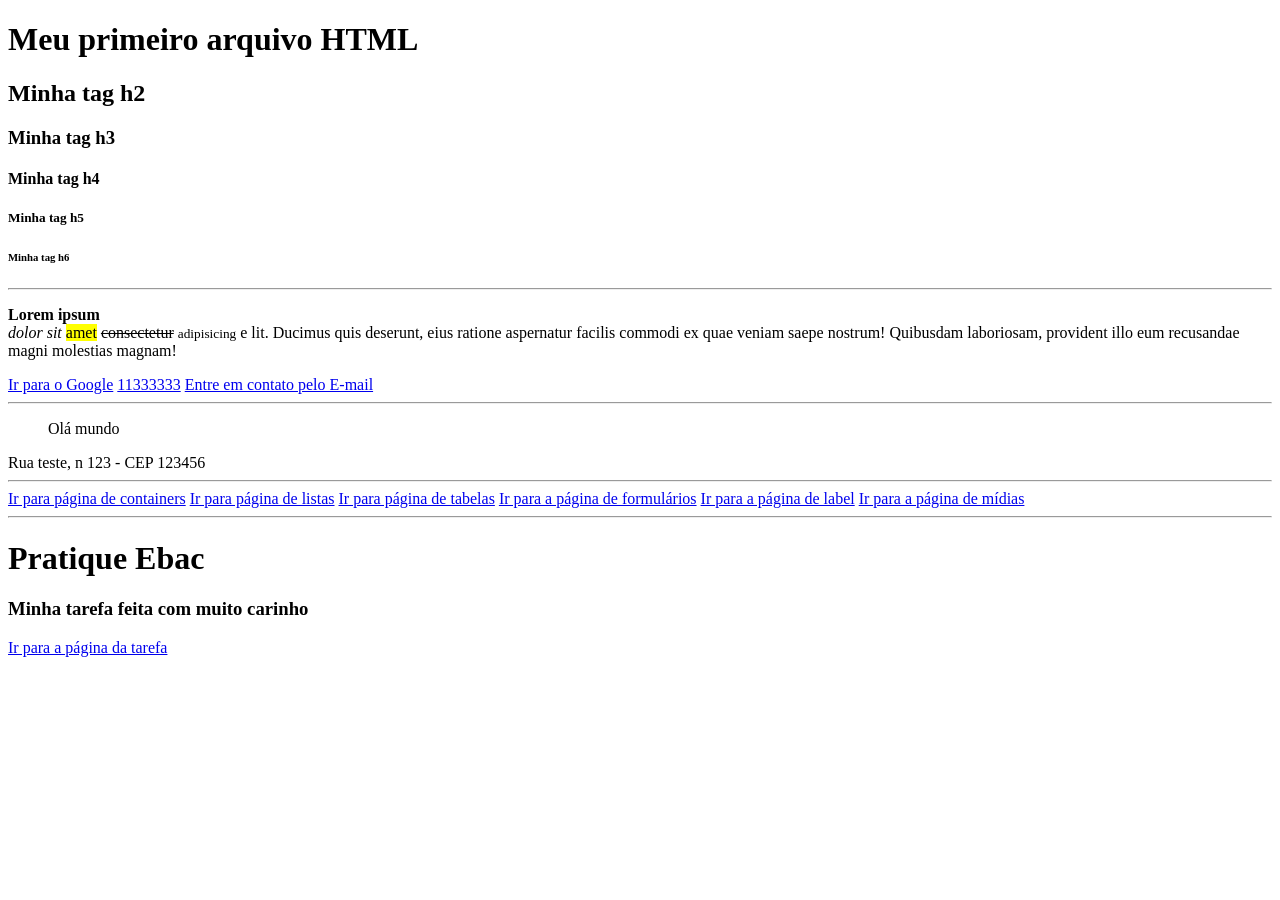
<file: index.html>
<!DOCTYPE html>
<html lang="pt-br">
<head>
    <meta charset="UTF-8">
    <meta name="viewport" content="width=device-width, initial-scale=1.0">
    <title>Aula html</title>
</head>
<body>
    <h1>Meu primeiro arquivo HTML</h1>
    <h2>Minha tag h2</h2>
    <h3>Minha tag h3</h3>
    <h4>Minha tag h4</h4>
    <h5>Minha tag h5</h5>
    <h6>Minha tag h6</h6>
    <hr />
    <p>
        <b>Lorem</b> <Strong>ipsum</Strong> <br /> 
        <i>dolor</i> <em>sit</em> <mark>amet</mark> <del>consectetur</del> <small>adipisicing</small> e <span>lit.</span> Ducimus quis deserunt, eius ratione aspernatur facilis commodi ex quae veniam saepe nostrum! Quibusdam laboriosam, provident illo eum recusandae magni molestias magnam!
    </p>
    <a href="https//google.com" title="Ir para o site do Google">Ir para o Google</a>
    <a href="tel:11333333">11333333</a>
    <a href="mailto:leandrinhoangare007@gmail.com">Entre em contato pelo E-mail</a>
    <hr />
    <blockquote>
        Olá mundo
    </blockquote>
<adress>
    Rua teste, n 123 - CEP 123456
</adress>
<hr />
<a href="./conteiners.html">Ir para página de containers</a>
<a href="./listas.html">Ir para página de listas</a>
<a href="./tabelas.html">Ir para página de tabelas</a>
<a href="./forms.html">Ir para a página de formulários</a>
<a href="./label.html">Ir para a página de label</a>
<a href="./midias.html">Ir para a página de mídias</a>
<hr />
<p>
    <h1>Pratique Ebac</h1>
    <h3>Minha tarefa feita com muito carinho</h3>
    <a href="./task.html">Ir para a página da tarefa</a>
</p>
</body>
</html>
</file>
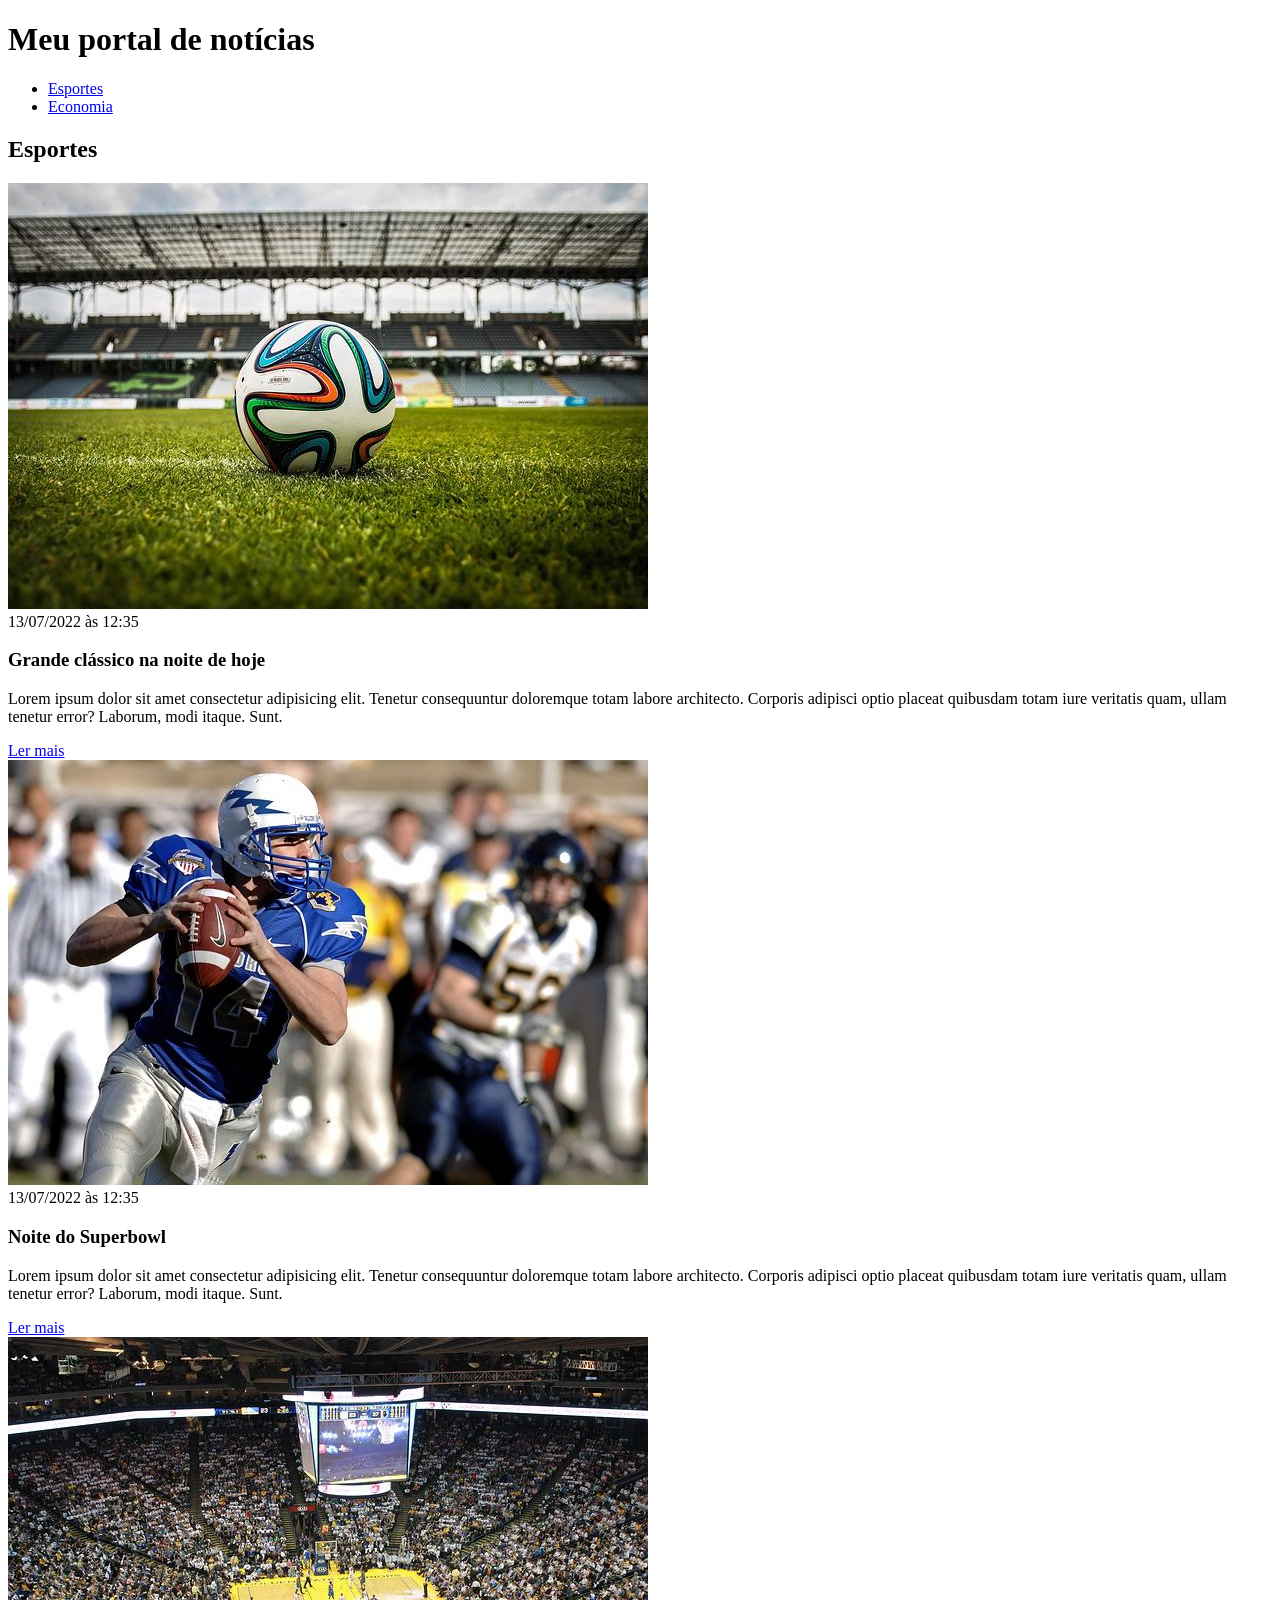
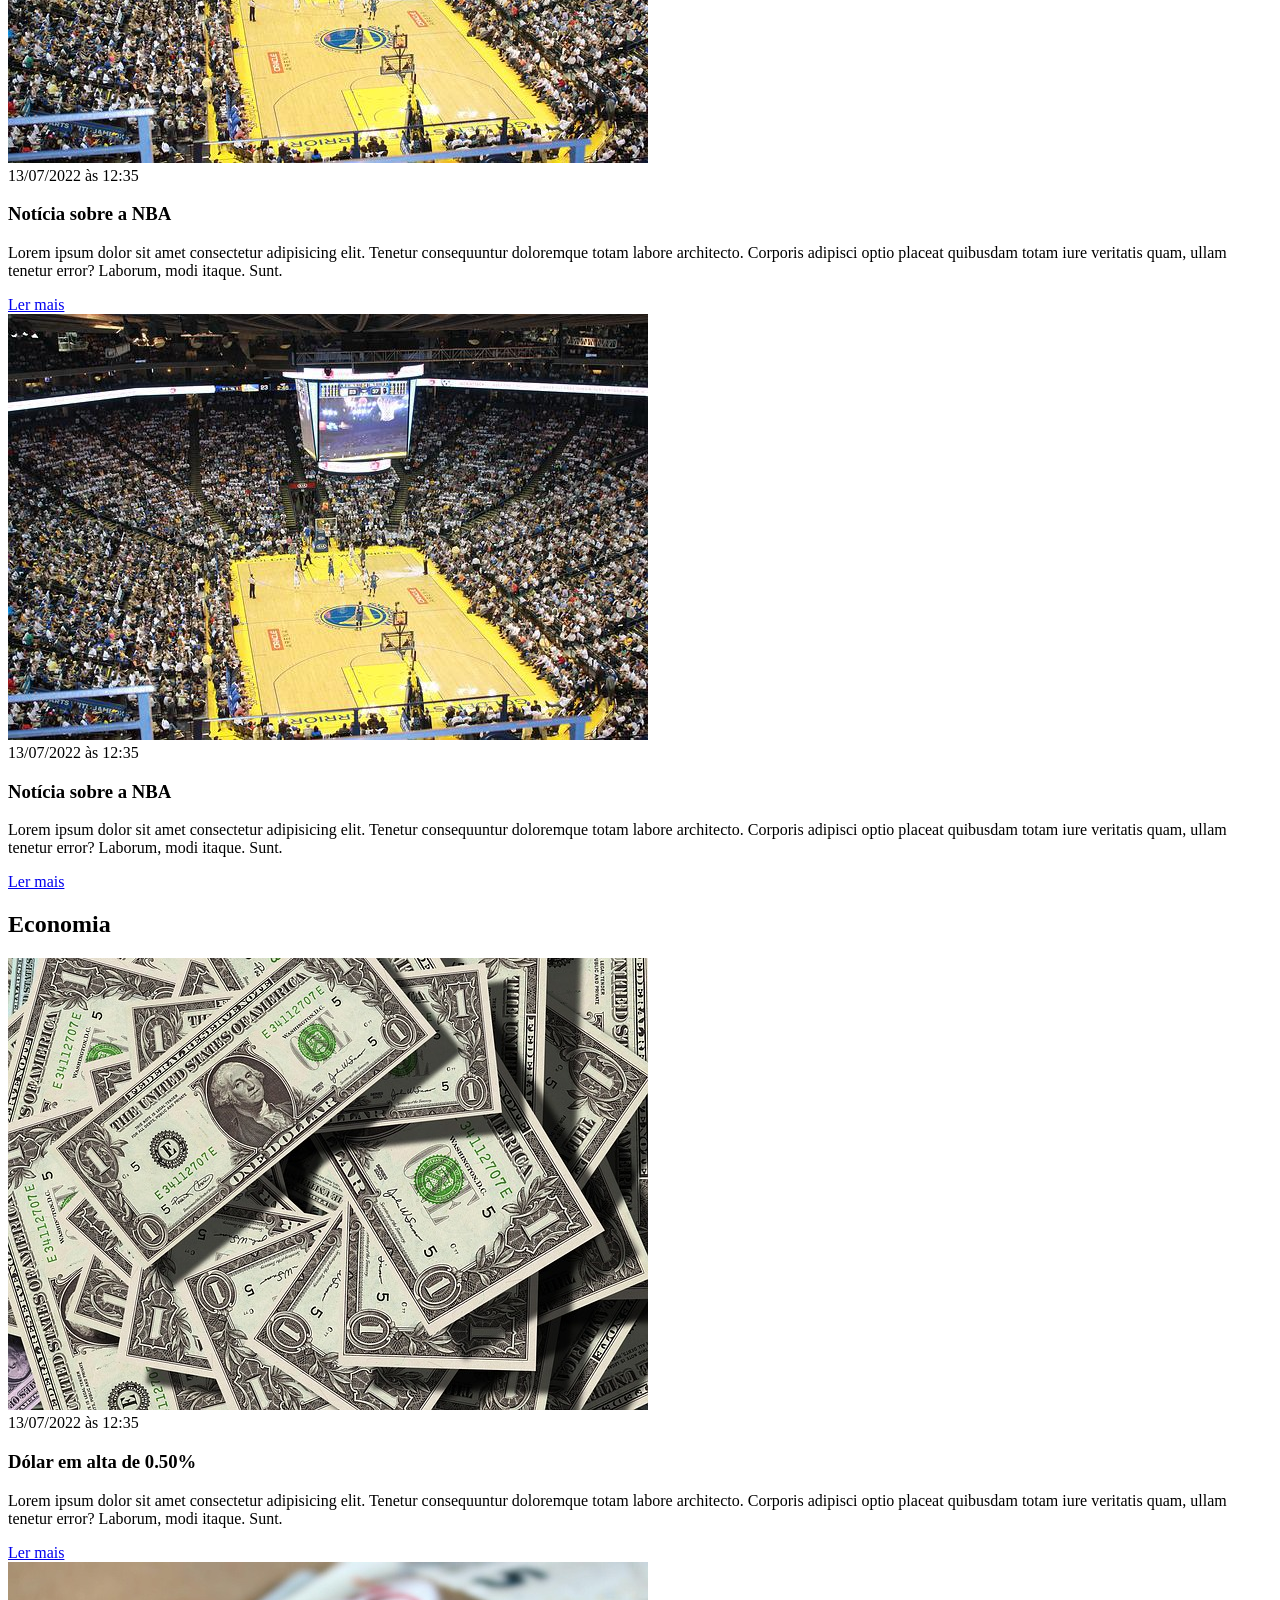
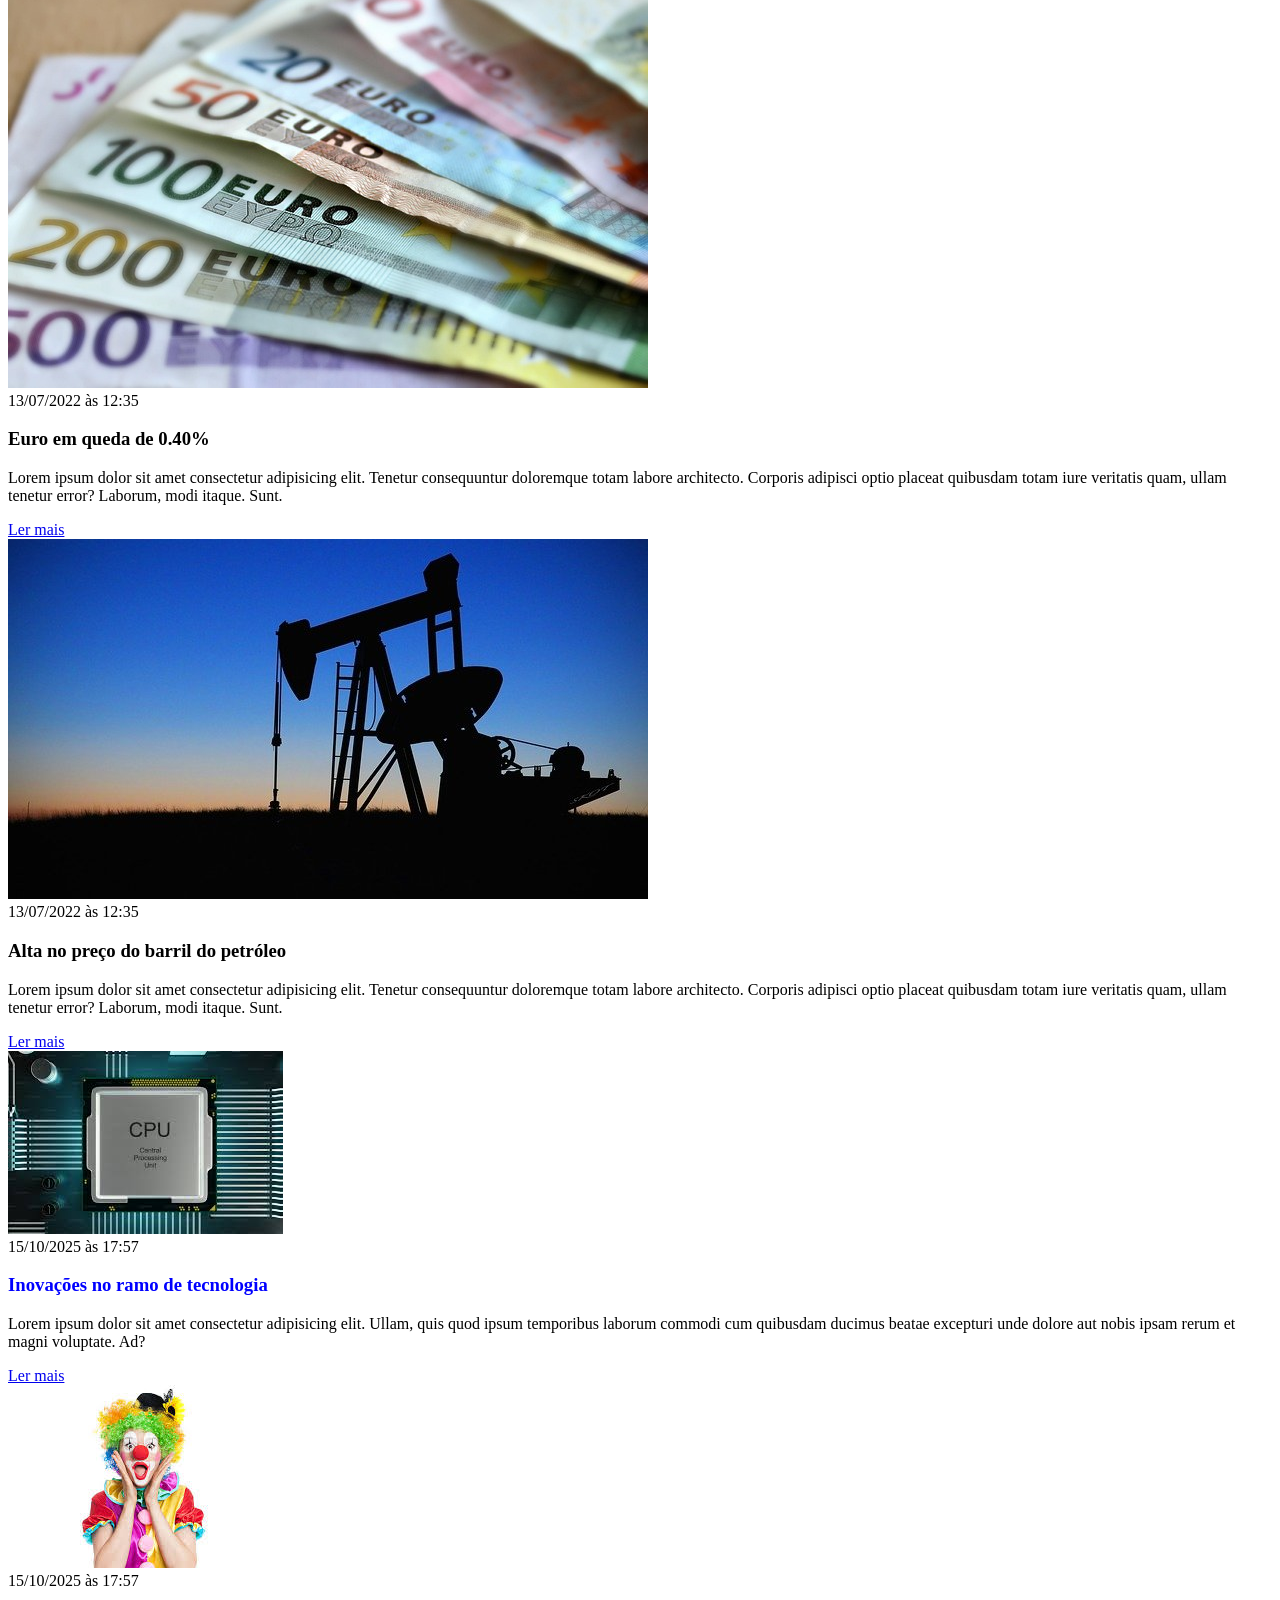
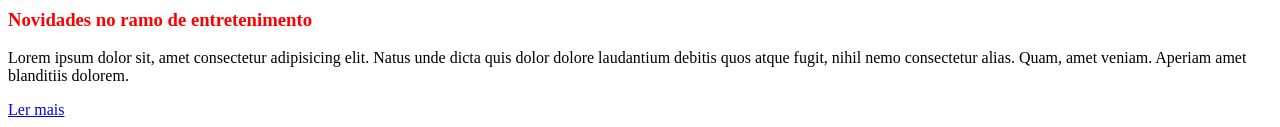
<file: exercicio_css/index.html>
<!DOCTYPE html>
<html lang="pt-BR">
<head>
    <meta charset="UTF-8">
    <meta http-equiv="X-UA-Compatible" content="IE=edge">
    <meta name="viewport" content="width=device-width, initial-scale=1.0">
    <title>Meu portal de notícias</title>
    <link rel="stylesheet" href="./main.css" />
</head>
<body>
    <header>
        <h1>Meu portal de notícias</h1>
        <nav>
            <ul>
                <li>
                    <a href="#sports" title="Ir para a seção de esportes">Esportes</a>
                </li>
                <li>
                    <a href="#economy" title="Ir para a seção de notícias">Economia</a>
                </li>
            </ul>
        </nav>
    </header>
    <section id="sports">
        <h2>Esportes</h2>
        <article>
            <img src="./imagens/futebol.jpg" alt="Bola de futebol no gramado" />
            <header>
                <time>13/07/2022 às 12:35</time>
            </header>
            <h3>Grande clássico na noite de hoje</h3>
            <p>
                Lorem ipsum dolor sit amet consectetur adipisicing elit. Tenetur consequuntur doloremque totam labore architecto. Corporis adipisci optio placeat quibusdam totam iure veritatis quam, ullam tenetur error? Laborum, modi itaque. Sunt.
            </p>
            <a href="#" title="Leia a notícia completa">Ler mais</a>
        </article>
        <article>
            <img src="./imagens/futebol-americano.jpg" alt="Jogador de futebol americano correndo com a bola na mão" />
            <header>
                <time>13/07/2022 às 12:35</time>
            </header>
            <h3>Noite do Superbowl</h3>
            <p>
                Lorem ipsum dolor sit amet consectetur adipisicing elit. Tenetur consequuntur doloremque totam labore architecto. Corporis adipisci optio placeat quibusdam totam iure veritatis quam, ullam tenetur error? Laborum, modi itaque. Sunt.
            </p>
            <a href="#" title="Leia a notícia completa">Ler mais</a>
        </article>
        <article>
            <img src="./imagens/basquete.jpg" title="Vista aérea de uma quadra de basquete" />
            <header>
                <time>13/07/2022 às 12:35</time>
            </header>
            <h3>Notícia sobre a NBA</h3>
            <p>
                Lorem ipsum dolor sit amet consectetur adipisicing elit. Tenetur consequuntur doloremque totam labore architecto. Corporis adipisci optio placeat quibusdam totam iure veritatis quam, ullam tenetur error? Laborum, modi itaque. Sunt.
            </p>
            <a href="#" title="Leia a notícia completa">Ler mais</a>
        </article>
        <article>
            <img src="./imagens/basquete.jpg" title="Vista aérea de uma quadra de basquete" />
            <header>
                <time>13/07/2022 às 12:35</time>
            </header>
            <h3>Notícia sobre a NBA</h3>
            <p>
                Lorem ipsum dolor sit amet consectetur adipisicing elit. Tenetur consequuntur doloremque totam labore architecto. Corporis adipisci optio placeat quibusdam totam iure veritatis quam, ullam tenetur error? Laborum, modi itaque. Sunt.
            </p>
            <a href="#" title="Leia a notícia completa">Ler mais</a>
        </article>
    </section>
    <section id="economy">
        <h2>Economia</h2>
        <article>
            <img src="./imagens/dolares.jpg" alt="Muitos dólares" />
            <header>
                <time>13/07/2022 às 12:35</time>
            </header>
            <h3>Dólar em alta de 0.50%</h3>
            <p>
                Lorem ipsum dolor sit amet consectetur adipisicing elit. Tenetur consequuntur doloremque totam labore architecto. Corporis adipisci optio placeat quibusdam totam iure veritatis quam, ullam tenetur error? Laborum, modi itaque. Sunt.
            </p>
            <a href="#" title="Leia a notícia completa">Ler mais</a>
        </article>
        <article>
            <img src="./imagens/euro.jpg" alt="Várias notas de euro" />
            <header>
                <time>13/07/2022 às 12:35</time>
            </header>
            <h3>Euro em queda de 0.40%</h3>
            <p>
                Lorem ipsum dolor sit amet consectetur adipisicing elit. Tenetur consequuntur doloremque totam labore architecto. Corporis adipisci optio placeat quibusdam totam iure veritatis quam, ullam tenetur error? Laborum, modi itaque. Sunt.
            </p>
            <a href="#" title="Leia a notícia completa">Ler mais</a>
        </article>
        <article>
            <img src="./imagens/petroleo.jpg" alt="Extração de petróleo" />
            <header>
                <time>13/07/2022 às 12:35</time>
            </header>
            <h3>Alta no preço do barril do petróleo</h3>
            <p>
                Lorem ipsum dolor sit amet consectetur adipisicing elit. Tenetur consequuntur doloremque totam labore architecto. Corporis adipisci optio placeat quibusdam totam iure veritatis quam, ullam tenetur error? Laborum, modi itaque. Sunt.
            </p>
            <a href="#" title="Leia a notícia completa">Ler mais</a>
        </article>
        <article>
            <img src="./imagens/processador.jpeg" alt="processador" />
            <header>
                <time>15/10/2025 às 17:57</time>
            </header>
            <h3 class="tecnologia"> Inovações no ramo de tecnologia</h3>
            <p>
                Lorem ipsum dolor sit amet consectetur adipisicing elit. Ullam, quis quod ipsum temporibus laborum commodi cum quibusdam ducimus beatae excepturi unde dolore aut nobis ipsam rerum et magni voluptate. Ad?
            </p>
            <a href="#" title="Leia a notícia completa">Ler mais</a>
        </article>
        <article>
            <img src="./imagens/palhaço.jpeg" alt="palhaço" />
            <header>
                <time>15/10/2025 às 17:57</time>
            </header>
            <h3 class="entretenimento"> Novidades no ramo de entretenimento</h3>
            <p>
                Lorem ipsum dolor sit, amet consectetur adipisicing elit. Natus unde dicta quis dolor dolore laudantium debitis quos atque fugit, nihil nemo consectetur alias. Quam, amet veniam. Aperiam amet blanditiis dolorem.
            </p>
            <a href="#" title="Leia a notícia completa">Ler mais</a>
        </article>

    </section>
</body>
</html>
</file>
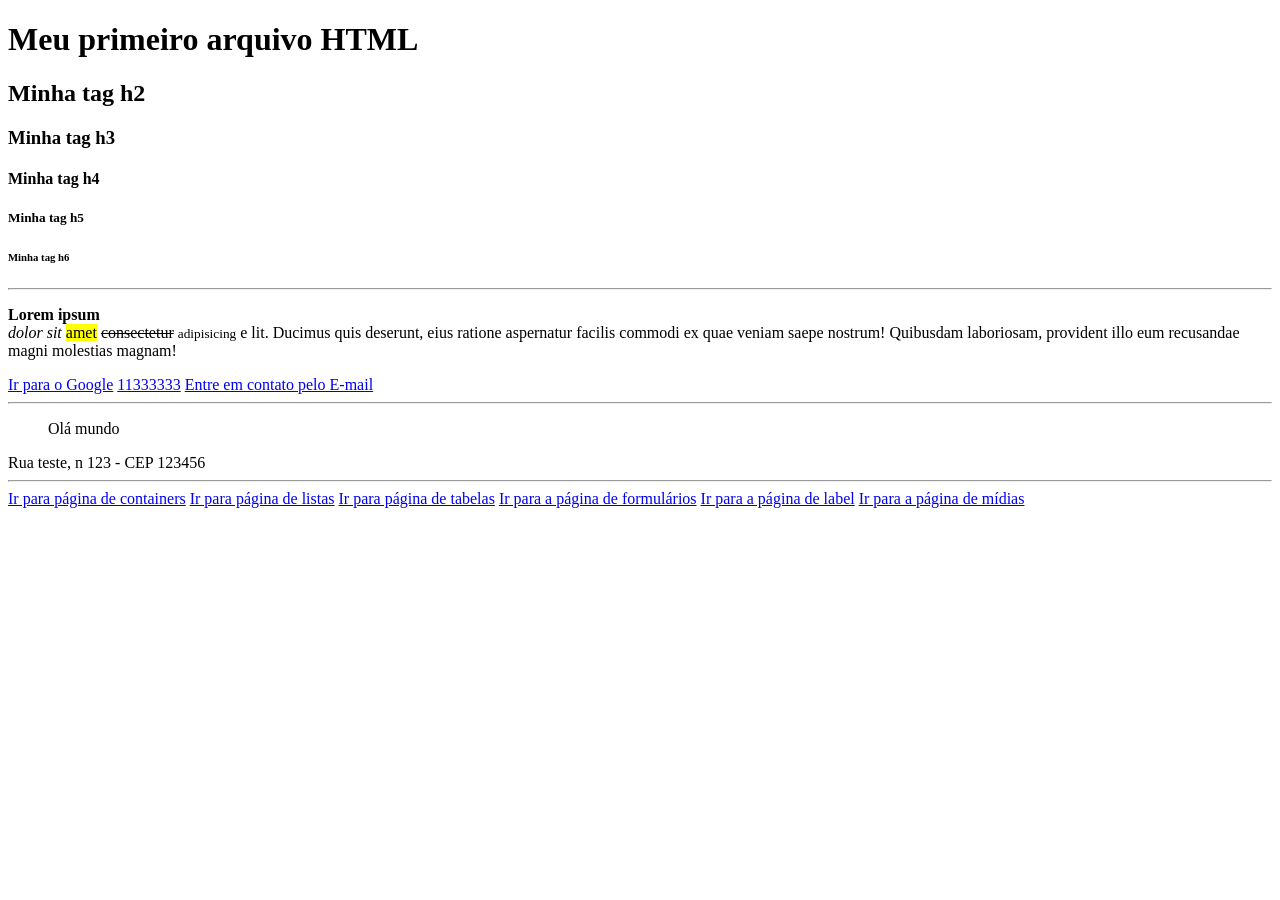
<file: html/index.html>
<!DOCTYPE html>
<html lang="pt-br">
<head>
    <meta charset="UTF-8">
    <meta name="viewport" content="width=device-width, initial-scale=1.0">
    <title>Aula html</title>
</head>
<body>
    <h1>Meu primeiro arquivo HTML</h1>
    <h2>Minha tag h2</h2>
    <h3>Minha tag h3</h3>
    <h4>Minha tag h4</h4>
    <h5>Minha tag h5</h5>
    <h6>Minha tag h6</h6>
    <hr />
    <p>
        <b>Lorem</b> <Strong>ipsum</Strong> <br /> 
        <i>dolor</i> <em>sit</em> <mark>amet</mark> <del>consectetur</del> <small>adipisicing</small> e <span>lit.</span> Ducimus quis deserunt, eius ratione aspernatur facilis commodi ex quae veniam saepe nostrum! Quibusdam laboriosam, provident illo eum recusandae magni molestias magnam!
    </p>
    <a href="https//google.com" title="Ir para o site do Google">Ir para o Google</a>
    <a href="tel:11333333">11333333</a>
    <a href="mailto:leandrinhoangare007@gmail.com">Entre em contato pelo E-mail</a>
    <hr />
    <blockquote>
        Olá mundo
    </blockquote>
<adress>
    Rua teste, n 123 - CEP 123456
</adress>
<hr />
<a href="./conteiners.html">Ir para página de containers</a>
<a href="./listas.html">Ir para página de listas</a>
<a href="./tabelas.html">Ir para página de tabelas</a>
<a href="./forms.html">Ir para a página de formulários</a>
<a href="./label.html">Ir para a página de label</a>
<a href="./midias.html">Ir para a página de mídias</a>
</body>
</html>
</file>
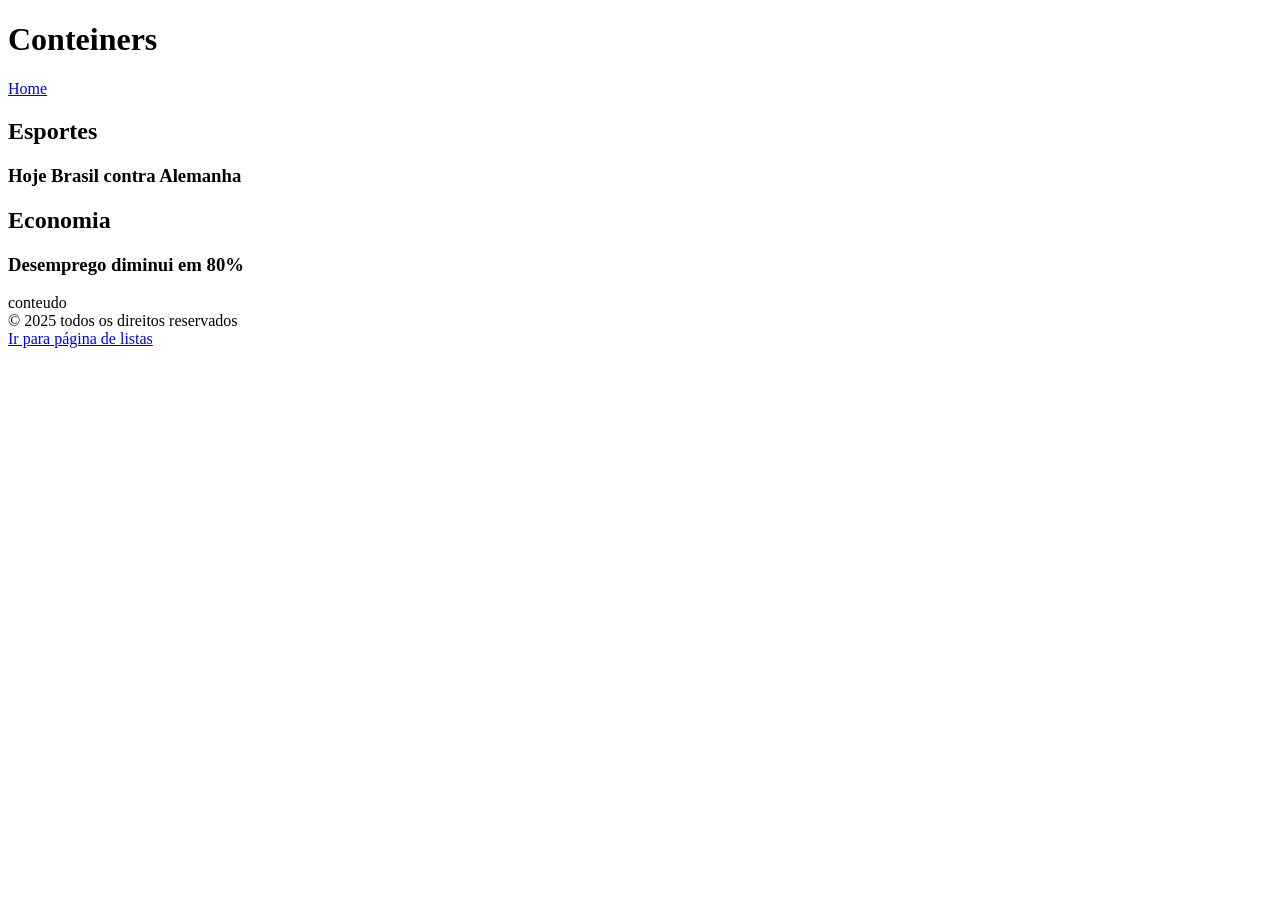
<file: conteiners.html>
<!DOCTYPE html>
<html lang="pt-br">
<head>
    <meta charset="UTF-8">
    <meta name="viewport" content="width=device-width, initial-scale=1.0">
    <title>Aula conteiners</title>
</head>
<body>
    <header>
        <h1>Conteiners</h1>
        <nav>
            <a href="./index.html">Home</a>
        </nav>
    </header>
    <div>
        <section>
            <h2>Esportes</h2>
            <article>
                <h3>Hoje Brasil contra Alemanha</h3>
            </article>
        </section>
        <section>
            <h2>Economia</h2>
            <article>
                <h3>Desemprego diminui em 80%</h3>
            </article>
        </section>
    </div>
    <aside>
        conteudo
    </aside>
    <footer>
        &copy; 2025 todos os direitos reservados
    </footer>
<a href="./listas.html">Ir para página de listas</a>
</body>
</html>
</file>
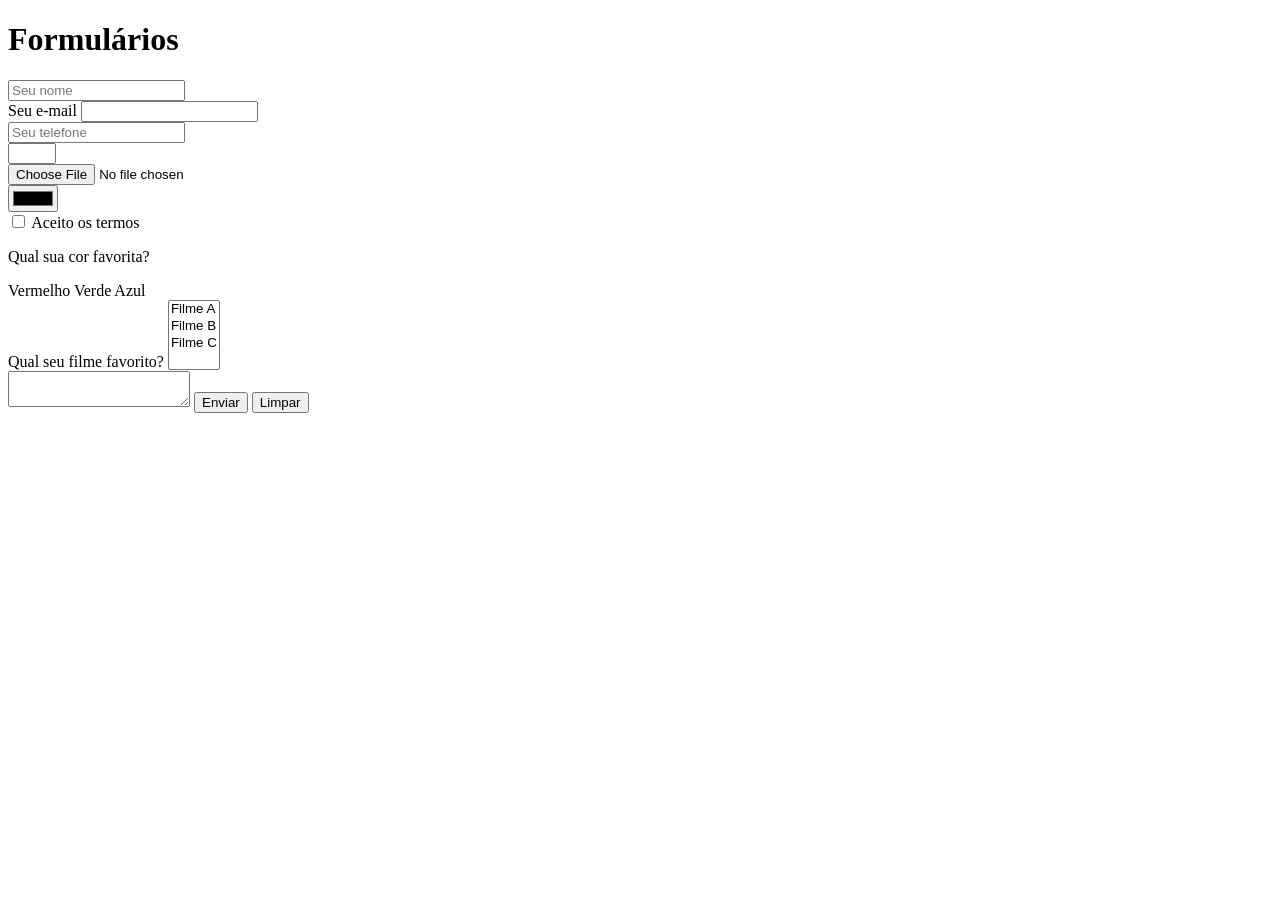
<file: forms.html>
<!DOCTYPE html>
<html lang="pt-br">
<head>
    <meta charset="UTF-8">
    <meta name="viewport" content="width=device-width, initial-scale=1.0">
    <title>Aula de Formulários</title>
</head>
<body>
    <h1>Formulários</h1>
    <form>
        <input type="text" placeholder="Seu nome"/>
        <br />
        <label for="email">Seu e-mail</label>
        <input id="email" type="email" />
        <br />
        <input type="tel" placeholder="Seu telefone" />
        <br />
        <input type="number" max="10" min="2" step="2"/>
        <br />
        <input type="file" />
        <br />
        <input type="color" />
        <br />
        <input type="checkbox" id="checkbox-termos" /> <label for="checkbox-termos">Aceito os termos</label>
        <br />
    <p>
        Qual sua cor favorita?
    </p>
    <imput type="radio" name="cor-favorita" id="cor-vermelha"/> <label for="cor-vermelha">Vermelho</label>
    <imput type="radio" name="cor-favorita" id="cor-verde" /> <label for="cor-verde">Verde</label>
    <imput type="radio" name="cor-favorita" id="cor-azul" /> <label for="cor-azul">Azul</label>
    <br />
    <label>Qual seu filme favorito?</label>
    <select multiple>
        <option>Filme A</option>
        <option>Filme B</option>
        <option>Filme C</option>
    </select>
    <br />
    <textarea></textarea>
    <button type="submit">
        Enviar
    </button>
    <button type="reset">
        Limpar
    </button>
    </form>
</body>
</html>
</file>
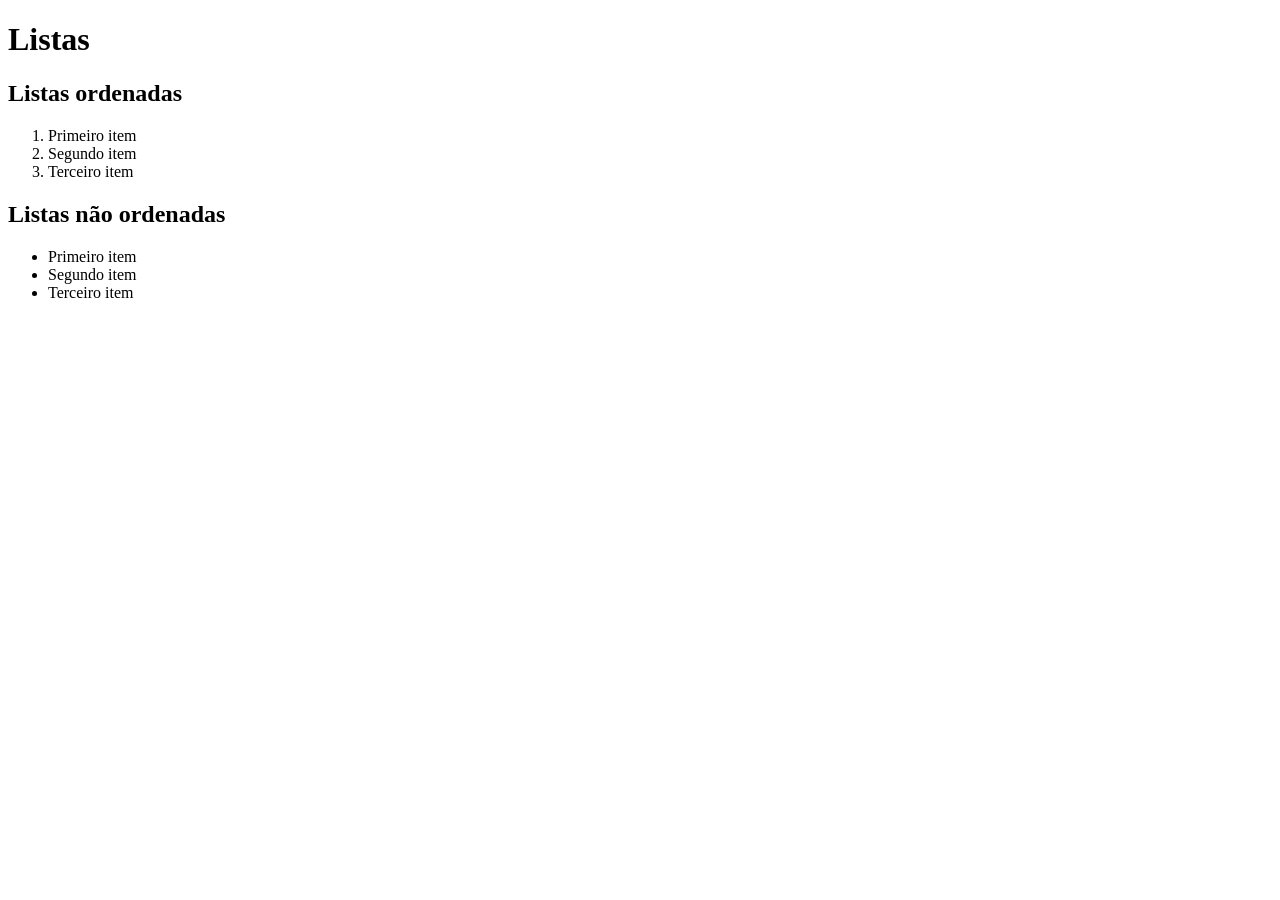
<file: listas.html>
<!DOCTYPE html>
<html lang="pt-br">
<head>
    <meta charset="UTF-8">
    <meta name="viewport" content="width=device-width, initial-scale=1.0">
    <title>Aula de listas</title>
</head>
<body>
    <header>
        <h1>Listas</h1>
    </header>
    <main>
        <section>
            <h2>Listas ordenadas</h2>
            <ol>
                <li>Primeiro item</li>
                <li>Segundo item</li>
                <li>Terceiro item</li>
            </ol>
        </section>
        <section>
            <h2>Listas não ordenadas</h2>
            <ul>
                <li>Primeiro item</li>
                <li>Segundo item</li>
                <li>Terceiro item</li>
            </ul>
        </section>
    </main>
</body>
</html>
</file>
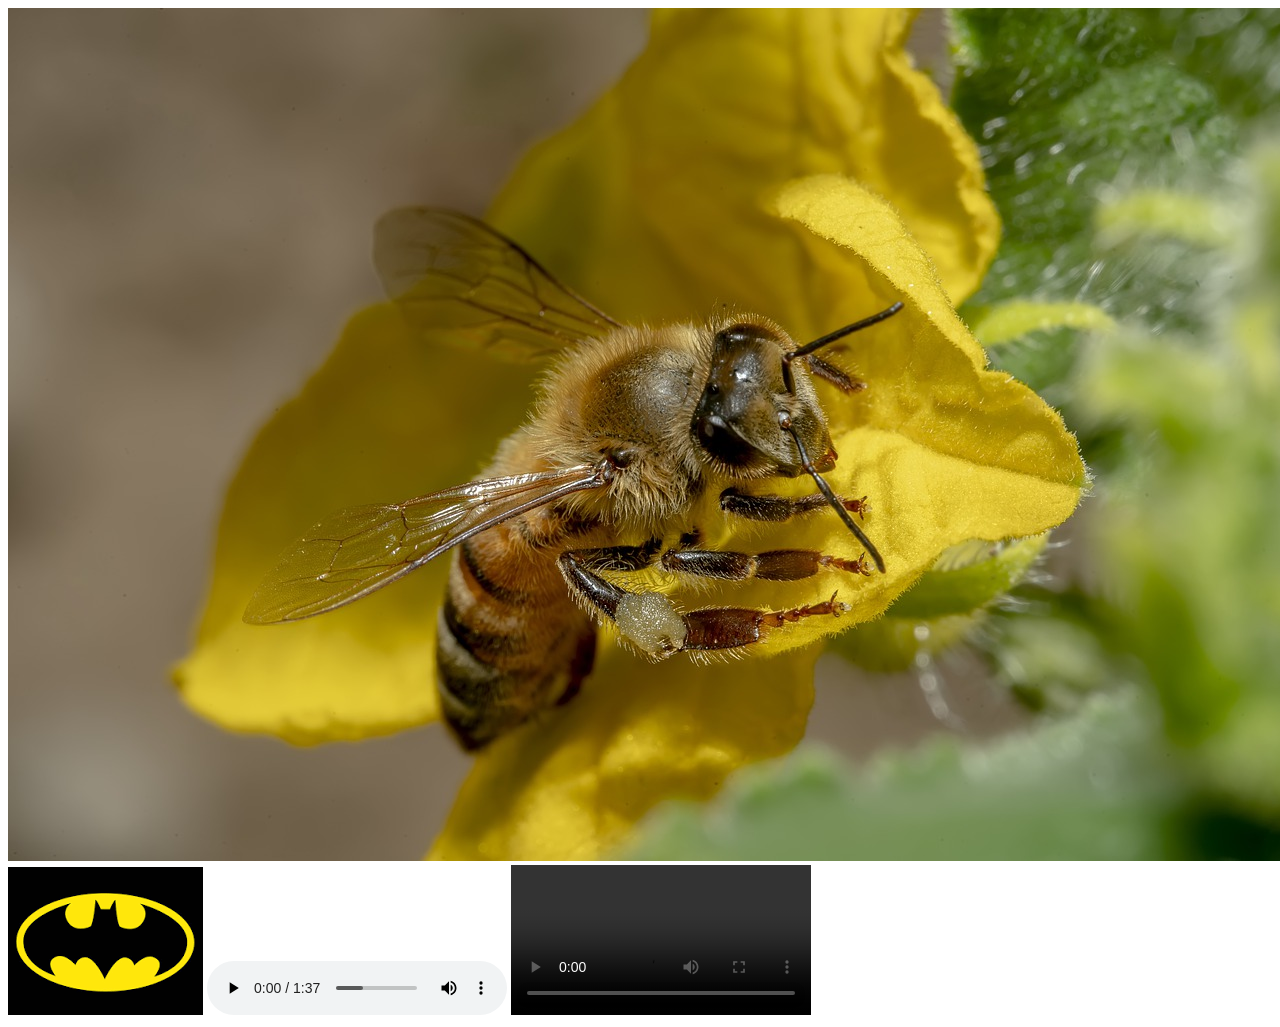
<file: midias.html>
<!DOCTYPE html>
<html lang="pt-br">
<head>
    <meta charset="UTF-8">
    <meta name="viewport" content="width=device-width, initial-scale=1.0">
    <title>Aula de mídias</title>
</head>
<body>
    <img src="midias-module-3/imagem_module 3.jpg" alt="Uma abelha em uma flor amarela" />
    <img src="[data-uri]" alt="Logo do Batman" />
    <audio controls src="./midias-module-3/musica_module 3.mp3"></audio>
    <video controls src="./midias-module-3/video_module 3.mp4"></video>
</body>
</html>
</file>
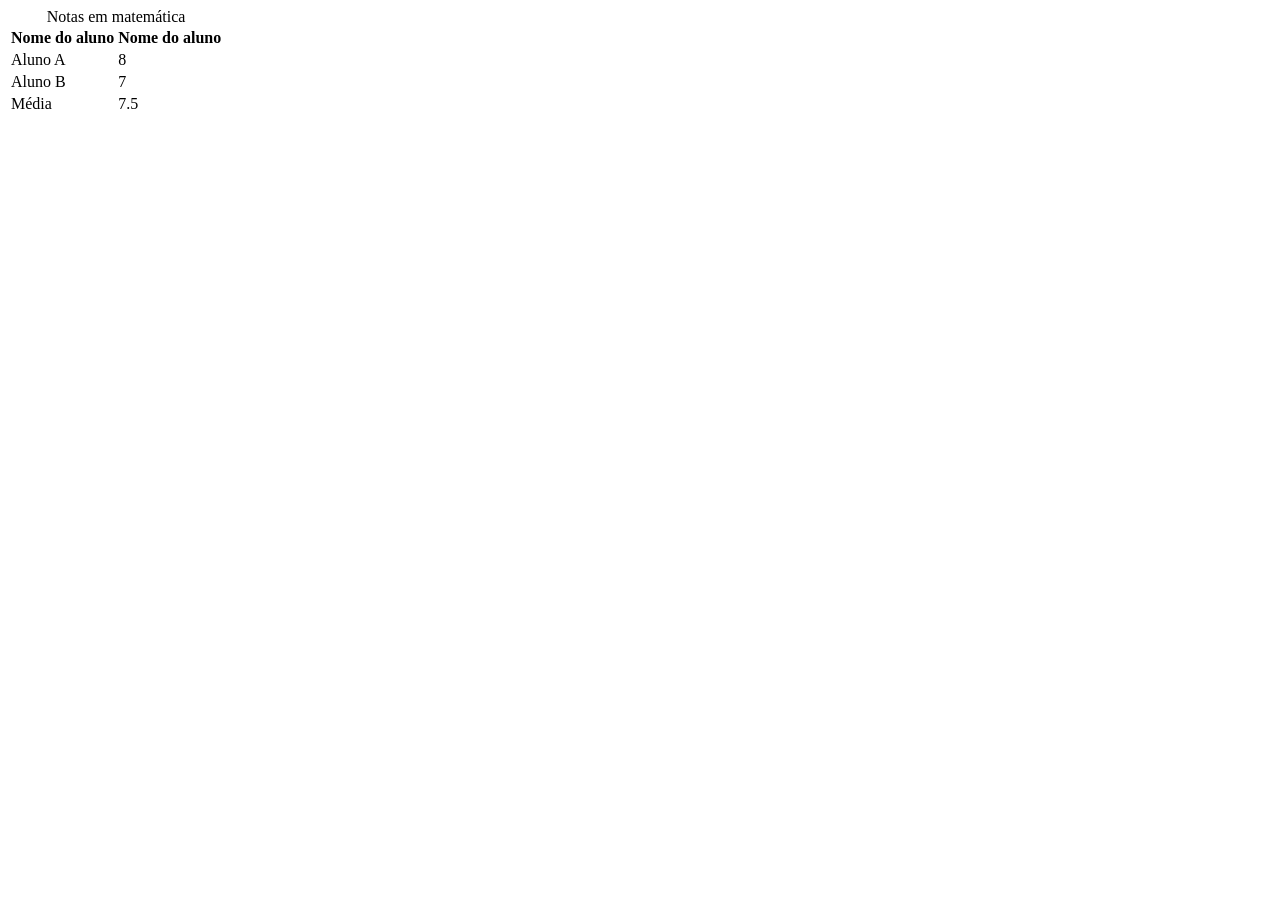
<file: tabelas.html>
<!DOCTYPE html>
<html lang="pt-br">
<head>
    <meta charset="UTF-8">
    <meta name="viewport" content="width=device-width, initial-scale=1.0">
    <title>Aula de tabelas</title>
</head>
<body>
    <table>
        <caption>Notas em matemática</caption>
        <thead>
            <tr>
                <th>Nome do aluno</th>
                <th>Nome do aluno</th>
            </tr>
        </thead>
        <tbody>
            <tr>
                <td>Aluno A</td>
                <td>8</td>
            </tr>
            <tr>
                <td>Aluno B</td>
                <td>7</td>
            </tr>
        </tbody>
        <tfoot>
            <tr>
                <td>Média</td>
                <td>7.5</td>
            </tr>
        </tfoot>
    </table>
</body>
</html>
</file>
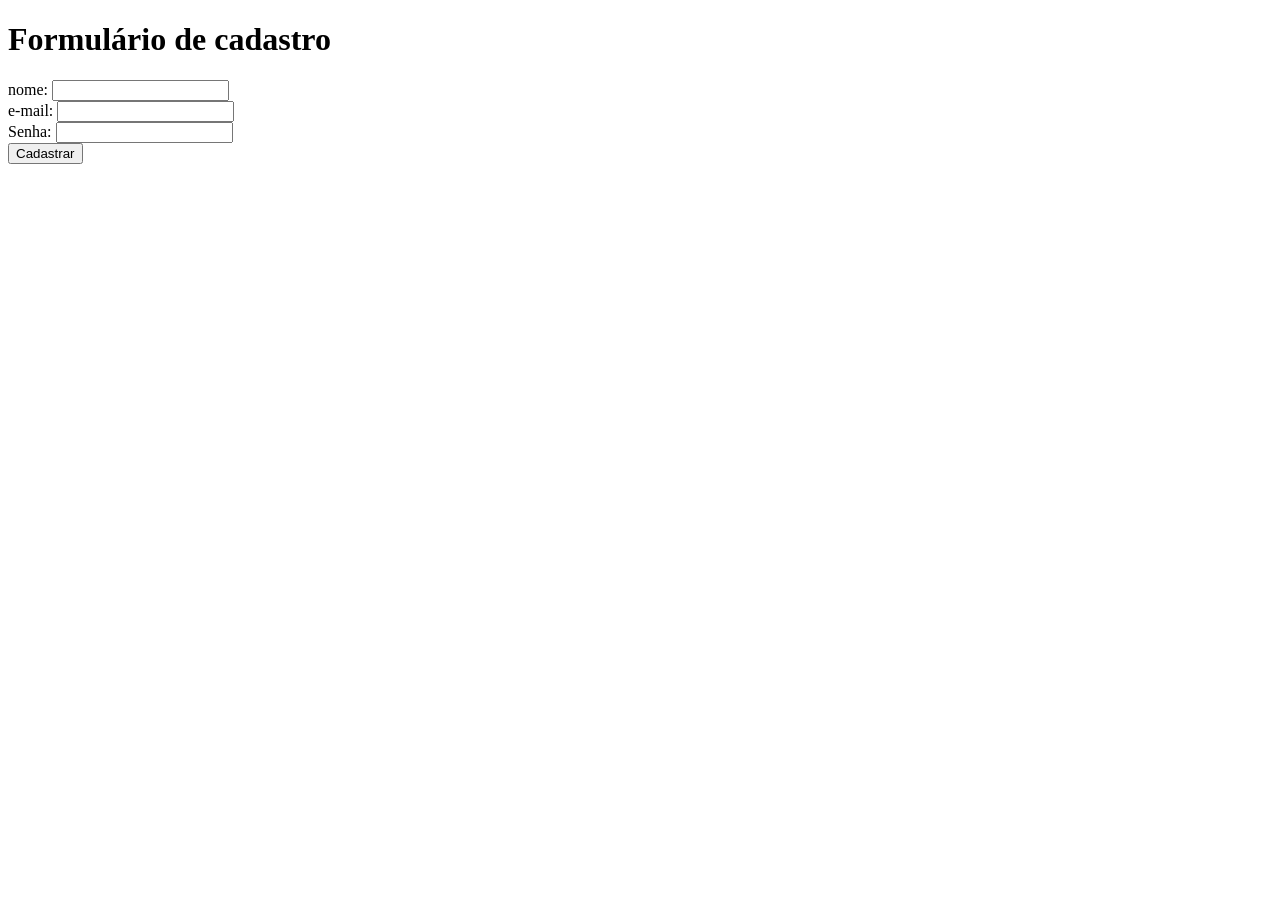
<file: tarefa.html>
<!DOCTYPE html>
<html lang="pt-br">
<head>
    <meta charset="UTF-8">
    <meta name="viewport" content="width=device-width, initial-scale=1.0">
    <title>tarefa</title>
</head>
<body>
    <h1>Formulário de cadastro</h1>
    <form>
        <label for="user">nome: </label>
        <input id="user" type="text" />
        <br />
        <label for="e-mail">e-mail: </label>
        <input id="e-mail" type="email" />
        <br />
        <label for="senha">Senha: </label>
        <input id="senha" type="password" />
        <br />
        <button type="submit">
        Cadastrar
    </button>
    </form>
</body>
</html>
</file>
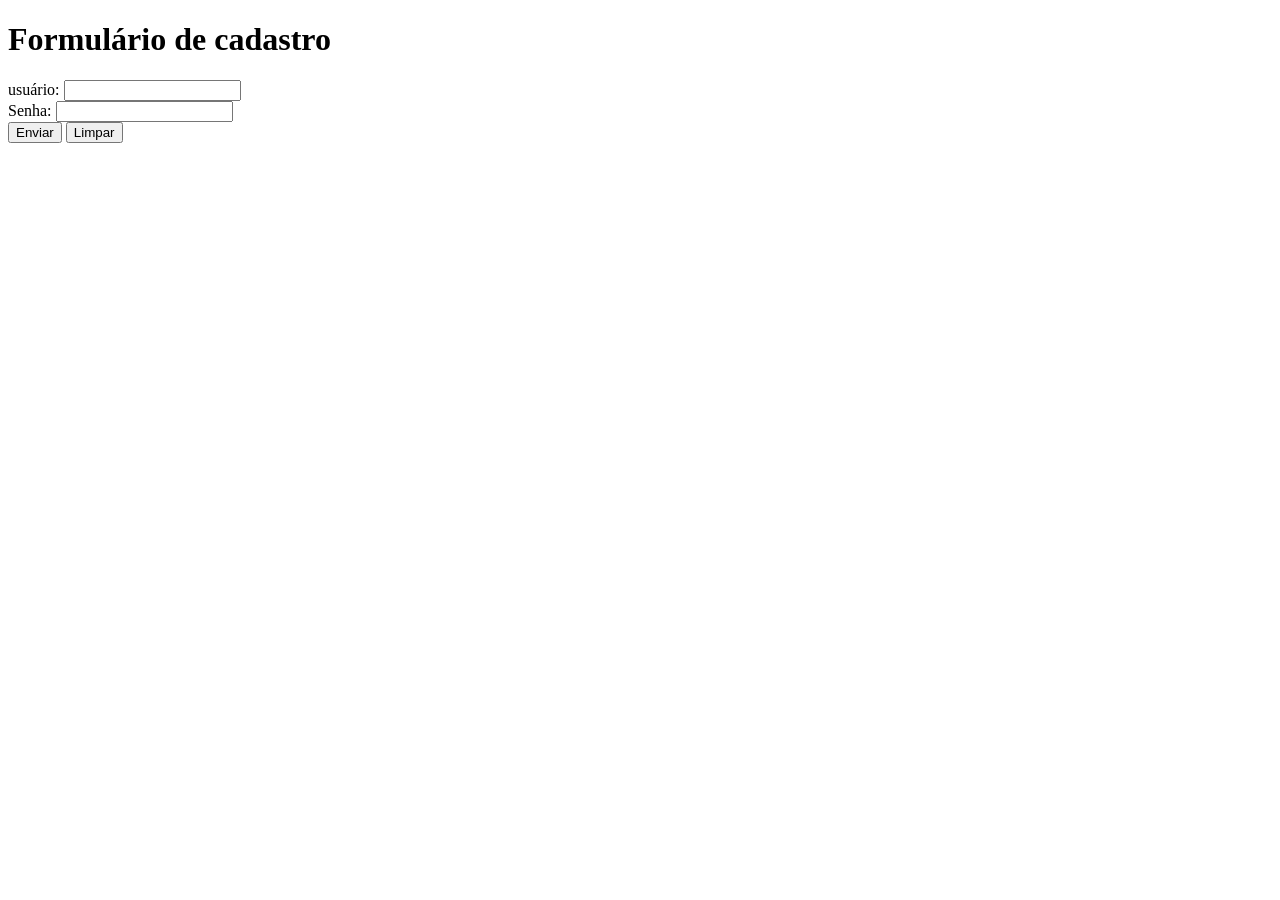
<file: task.html>
<!DOCTYPE html>
<html lang="pt-br">
<head>
    <meta charset="UTF-8">
    <meta name="viewport" content="width=device-width, initial-scale=1.0">
    <title>Pratique</title>
</head>
<body>
    <h1>Formulário de cadastro</h1>
    <form>
        <label for="user">usuário: </label>
        <input id="user" type="text" />
        <br />
        <label for="senha">Senha: </label>
        <input id="senha" type="password" />
        <br />
    <button type="submit">
        Enviar
    </button>
    <button type="reset">
        Limpar
    </button>
    </form>
</body>
</html>
</file>
<file: exercicio_css/main.css>
.tecnologia {
    color: blue;
}

.entretenimento {
    color: red;
}
</file>
